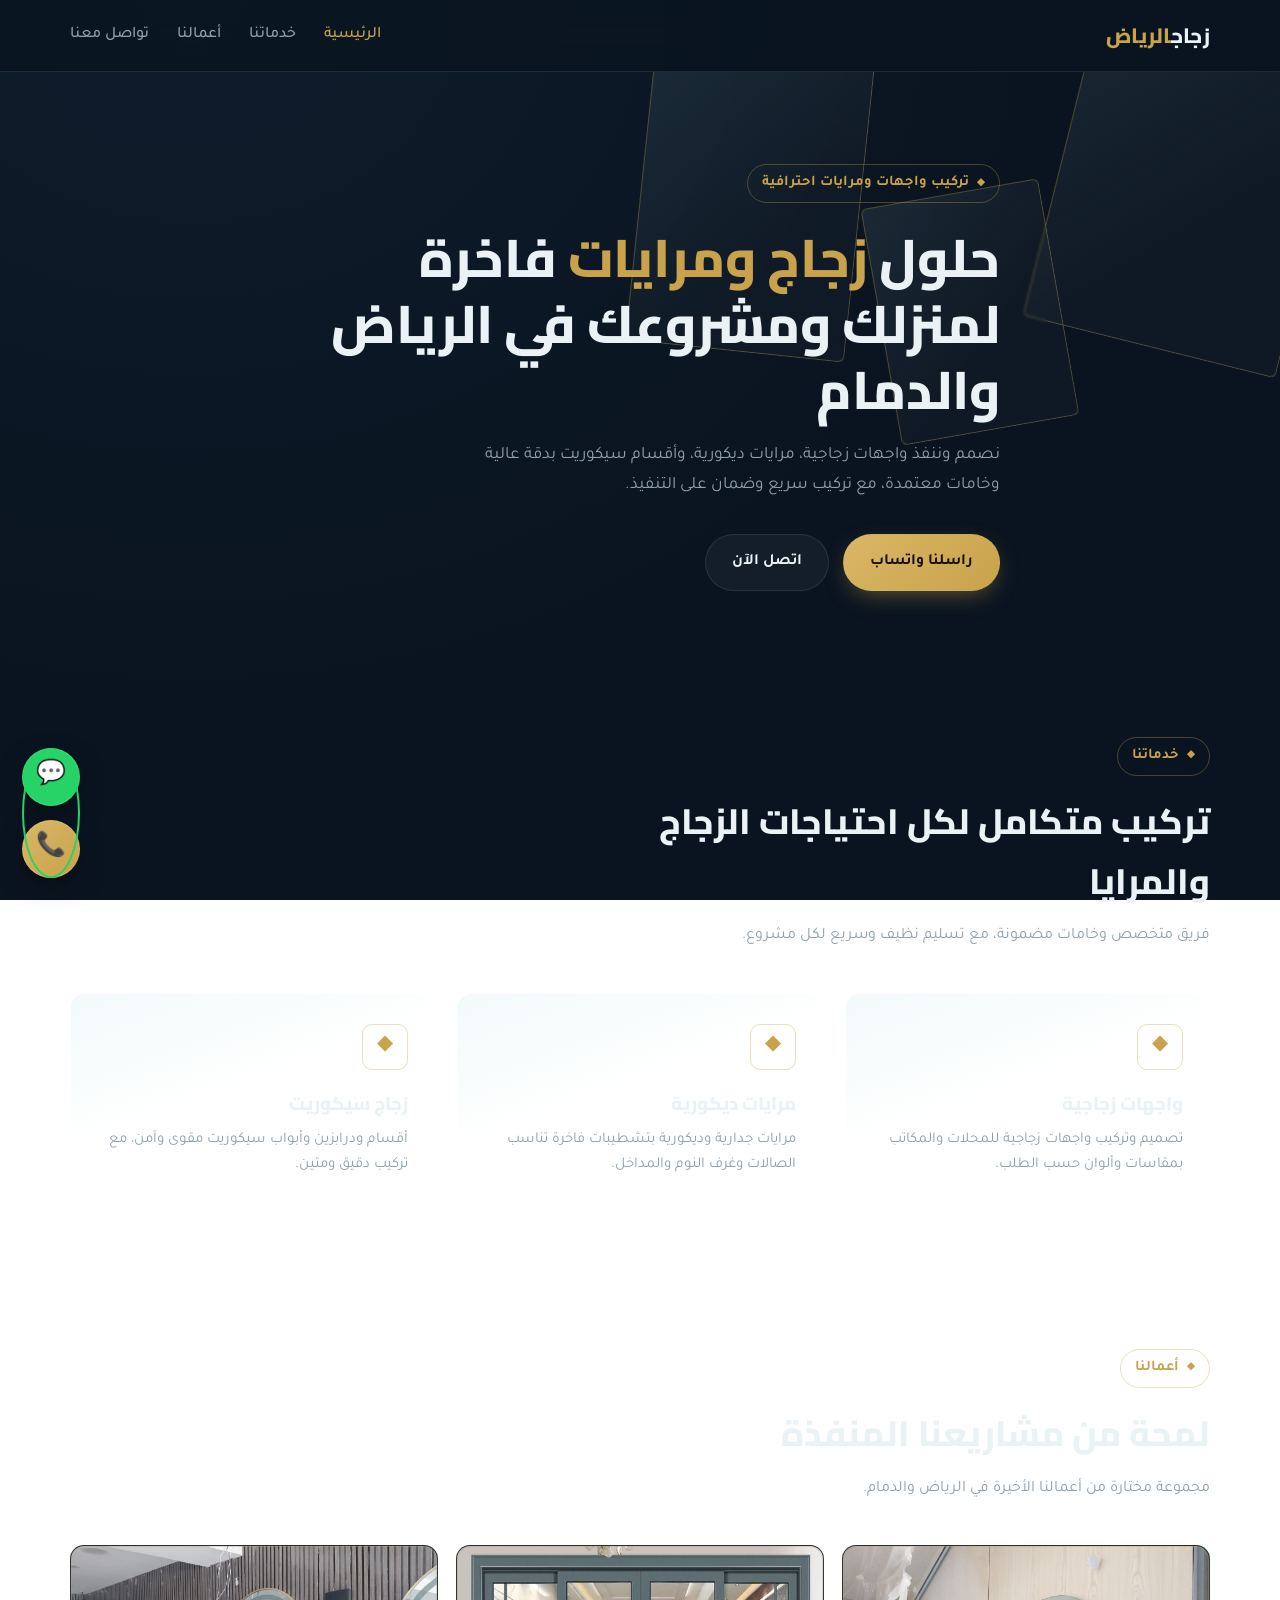
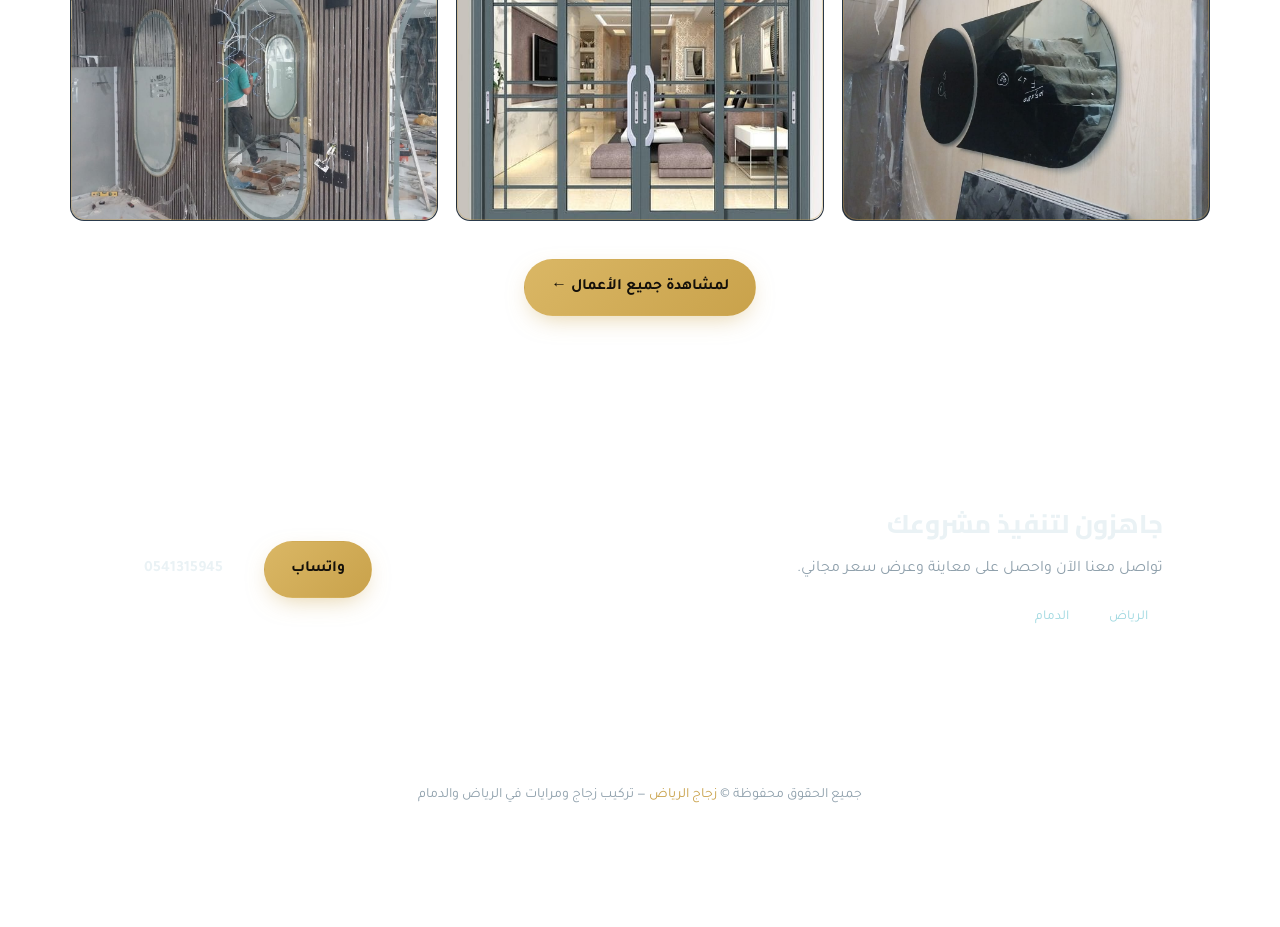
<file: index.html>
<!DOCTYPE html>
<html lang="ar" dir="rtl">
<head>
<meta charset="UTF-8">
<meta name="viewport" content="width=device-width, initial-scale=1.0">
<title>تركيب زجاج ومرايات | الرياض والدمام</title>
<link rel="stylesheet" href="style.css">
</head>
<body>

<header>
  <div class="container nav">
    <div class="logo">زجاج<span>الرياض</span></div>
    <nav class="nav-links">
      <a href="index.html" class="active">الرئيسية</a>
      <a href="#services">خدماتنا</a>
      <a href="projects.html">أعمالنا</a>
      <a href="#contact">تواصل معنا</a>
    </nav>
  </div>
</header>

<section class="hero">
  <div class="glass-panes">
    <div class="pane" style="width:260px;height:340px; top:-60px; right:-40px; transform:rotate(14deg);"></div>
    <div class="pane" style="width:180px;height:240px; top:120px; right:220px; transform:rotate(-10deg);"></div>
    <div class="pane" style="width:220px;height:300px; top:-20px; right:420px; transform:rotate(6deg);"></div>
  </div>
  <div class="container hero-inner">
    <span class="eyebrow">تركيب واجهات ومرايات احترافية</span>
    <h1>حلول <em>زجاج ومرايات</em> فاخرة لمنزلك ومشروعك في الرياض والدمام</h1>
    <p>نصمم وننفذ واجهات زجاجية، مرايات ديكورية، وأقسام سيكوريت بدقة عالية وخامات معتمدة، مع تركيب سريع وضمان على التنفيذ.</p>
    <div class="hero-ctas">
      <a class="btn btn-gold" href="https://wa.me/966541315945" target="_blank" rel="noopener">راسلنا واتساب</a>
      <a class="btn btn-outline" href="tel:+966541315945">اتصل الآن</a>
    </div>
  </div>
</section>

<section id="services">
  <div class="container">
    <div class="section-head">
      <span class="eyebrow">خدماتنا</span>
      <h2>تركيب متكامل لكل احتياجات الزجاج والمرايا</h2>
      <p>فريق متخصص وخامات مضمونة، مع تسليم نظيف وسريع لكل مشروع.</p>
    </div>
    <div class="services-grid">
      <div class="service-card">
        <div class="service-icon">◆</div>
        <h3>واجهات زجاجية</h3>
        <p>تصميم وتركيب واجهات زجاجية للمحلات والمكاتب بمقاسات وألوان حسب الطلب.</p>
      </div>
      <div class="service-card">
        <div class="service-icon">◆</div>
        <h3>مرايات ديكورية</h3>
        <p>مرايات جدارية وديكورية بتشطيبات فاخرة تناسب الصالات وغرف النوم والمداخل.</p>
      </div>
      <div class="service-card">
        <div class="service-icon">◆</div>
        <h3>زجاج سيكوريت</h3>
        <p>أقسام ودرابزين وأبواب سيكوريت مقوى وآمن، مع تركيب دقيق ومتين.</p>
      </div>
    </div>
  </div>
</section>

<section id="projects-teaser">
  <div class="container">
    <div class="section-head">
      <span class="eyebrow">أعمالنا</span>
      <h2>لمحة من مشاريعنا المنفذة</h2>
      <p>مجموعة مختارة من أعمالنا الأخيرة في الرياض والدمام.</p>
    </div>
    <div class="projects-teaser">
      <div class="frame">
        <img src="images/1.jpeg" data-fallback="01" alt="مشروع 1">
      </div>
      <div class="frame">
        <img src="images/2.jpeg" data-fallback="02" alt="مشروع 2">
      </div>
      <div class="frame">
        <img src="images/3.jpeg" data-fallback="03" alt="مشروع 3">
      </div>
    </div>
    <div class="more-wrap">
      <a class="btn btn-gold" href="projects.html">لمشاهدة جميع الأعمال ←</a>
    </div>
  </div>
</section>

<section id="contact">
  <div class="container">
    <div class="contact-panel">
      <div>
        <h2>جاهزون لتنفيذ مشروعك</h2>
        <p>تواصل معنا الآن واحصل على معاينة وعرض سعر مجاني.</p>
        <div class="cities">
          <span class="city-chip">الرياض</span>
          <span class="city-chip">الدمام</span>
        </div>
      </div>
      <div class="contact-ctas">
        <a class="btn btn-gold" href="https://wa.me/966541315945" target="_blank" rel="noopener">واتساب</a>
        <a class="btn btn-outline" href="tel:+966541315945">0541315945</a>
      </div>
    </div>
  </div>
</section>

<footer>
  <div class="container">
    جميع الحقوق محفوظة © <span class="gold">زجاج الرياض</span> — تركيب زجاج ومرايات في الرياض والدمام
  </div>
</footer>

<div class="fab-stack">
  <a class="fab fab-whatsapp" href="https://wa.me/966541315945" target="_blank" rel="noopener" aria-label="تواصل عبر واتساب">
    <span class="fab-pulse"></span>
    💬
  </a>
  <a class="fab fab-call" href="tel:+966541315945" aria-label="اتصال هاتفي">
    📞
  </a>
</div>

<script src="script.js"></script>
</body>
</html>
</file>
<file: style.css>
@import url('https://fonts.googleapis.com/css2?family=Cairo:wght@600;700;800&family=Tajawal:wght@400;500;700&display=swap');

:root{
  --bg: #0a1420;
  --bg-2: #0e1c2b;
  --panel: rgba(255,255,255,0.045);
  --panel-border: rgba(255,255,255,0.09);
  --gold: #c9a24b;
  --gold-soft: rgba(201,162,75,0.35);
  --ice: #9fd8e0;
  --text: #eaf2f5;
  --muted: #8fa0ac;
  --whatsapp: #25d366;
  --radius: 14px;
}

*{margin:0;padding:0;box-sizing:border-box;}

html{scroll-behavior:smooth;}

body{
  background: radial-gradient(120% 140% at 15% 0%, var(--bg-2) 0%, var(--bg) 55%) fixed;
  color: var(--text);
  font-family: 'Tajawal', sans-serif;
  direction: rtl;
  line-height: 1.7;
  overflow-x: hidden;
}

h1,h2,h3{
  font-family: 'Cairo', sans-serif;
  font-weight: 800;
}

a{color:inherit; text-decoration:none;}
img{display:block; max-width:100%;}

.container{
  width: min(1140px, 92%);
  margin-inline: auto;
}

/* ---------- Glass pane decorative motif ---------- */
.glass-panes{
  position:absolute;
  inset:0;
  overflow:hidden;
  pointer-events:none;
  z-index:0;
}
.pane{
  position:absolute;
  border:1px solid var(--gold-soft);
  border-radius: 6px;
  background: linear-gradient(135deg, rgba(159,216,224,0.10), rgba(255,255,255,0.02) 60%);
  backdrop-filter: blur(1px);
}

/* ---------- Header ---------- */
header{
  position: sticky;
  top:0;
  z-index: 50;
  background: rgba(10,20,32,0.75);
  backdrop-filter: blur(14px);
  border-bottom: 1px solid var(--panel-border);
}
.nav{
  display:flex;
  align-items:center;
  justify-content:space-between;
  padding: 18px 0;
}
.logo{
  font-family:'Cairo',sans-serif;
  font-weight:800;
  font-size: 1.3rem;
  letter-spacing:.3px;
}
.logo span{color:var(--gold);}
.nav-links{
  display:flex;
  gap: 28px;
  font-weight:500;
  color: var(--muted);
}
.nav-links a:hover{color:var(--ice);}
.nav-links a.active{color:var(--gold);}

/* ---------- Hero ---------- */
.hero{
  position:relative;
  padding: 92px 0 76px;
  overflow:hidden;
}
.hero-inner{
  position:relative;
  z-index:2;
  max-width: 720px;
}
.eyebrow{
  display:inline-flex;
  align-items:center;
  gap:8px;
  color: var(--gold);
  font-weight:700;
  font-size: .92rem;
  border:1px solid var(--gold-soft);
  padding: 6px 14px;
  border-radius: 999px;
  margin-bottom: 22px;
}
.eyebrow::before{content:"◆"; font-size:.6rem;}
.hero h1{
  font-size: clamp(2.1rem, 4.4vw, 3.3rem);
  line-height:1.25;
  margin-bottom: 18px;
}
.hero h1 em{
  font-style:normal;
  color: var(--gold);
}
.hero p{
  color: var(--muted);
  font-size: 1.08rem;
  max-width: 560px;
  margin-bottom: 34px;
}
.hero-ctas{
  display:flex;
  flex-wrap:wrap;
  gap:14px;
}

/* ---------- Buttons ---------- */
.btn{
  display:inline-flex;
  align-items:center;
  gap:10px;
  padding: 14px 26px;
  border-radius: 999px;
  font-weight:700;
  font-size: .98rem;
  border: 1px solid transparent;
  transition: transform .18s ease, box-shadow .18s ease, background .18s ease;
}
.btn:active{transform: scale(.97);}
.btn-gold{
  background: linear-gradient(135deg, #dab765, var(--gold));
  color: #14100a;
  box-shadow: 0 8px 24px -8px rgba(201,162,75,.55);
}
.btn-gold:hover{box-shadow: 0 10px 28px -6px rgba(201,162,75,.7);}
.btn-outline{
  border-color: var(--panel-border);
  background: var(--panel);
  color: var(--text);
}
.btn-outline:hover{border-color: var(--ice);}

/* ---------- Sections ---------- */
section{
  padding: 70px 0;
  position:relative;
}
.section-head{
  max-width: 620px;
  margin-bottom: 42px;
}
.section-head .eyebrow{margin-bottom:16px;}
.section-head h2{
  font-size: clamp(1.6rem, 3vw, 2.2rem);
  margin-bottom: 12px;
}
.section-head p{color:var(--muted);}

/* ---------- Services ---------- */
.services-grid{
  display:grid;
  grid-template-columns: repeat(3, 1fr);
  gap: 22px;
}
.service-card{
  position:relative;
  background: var(--panel);
  border:1px solid var(--panel-border);
  border-radius: var(--radius);
  padding: 30px 26px;
  overflow:hidden;
  transition: border-color .2s ease, transform .2s ease;
}
.service-card::before{
  content:"";
  position:absolute;
  inset: -1px;
  background: linear-gradient(160deg, rgba(159,216,224,.14), transparent 45%);
  pointer-events:none;
}
.service-card:hover{border-color: var(--gold-soft); transform: translateY(-4px);}
.service-icon{
  width:46px;height:46px;
  border-radius: 10px;
  border:1px solid var(--gold-soft);
  display:flex;align-items:center;justify-content:center;
  margin-bottom: 18px;
  color: var(--gold);
  font-size:1.3rem;
}
.service-card h3{font-size:1.15rem; margin-bottom:8px;}
.service-card p{color:var(--muted); font-size:.94rem;}

/* ---------- Projects teaser / grid ---------- */
.projects-teaser{
  display:grid;
  grid-template-columns: repeat(3, 1fr);
  gap: 18px;
}
.frame{
  position:relative;
  border-radius: var(--radius);
  overflow:hidden;
  border: 1px solid var(--panel-border);
  aspect-ratio: 4/3;
  background: linear-gradient(160deg, #16283a, #0c1722);
}
.frame img{
  width:100%; height:100%; object-fit:cover;
  transition: transform .5s ease;
}
.frame:hover img{transform: scale(1.06);}
.frame::after{
  content:"";
  position:absolute; inset:0;
  border: 1px solid var(--gold-soft);
  border-radius: var(--radius);
  pointer-events:none;
}
.frame .ph{
  position:absolute; inset:0;
  display:flex; align-items:center; justify-content:center;
  flex-direction:column; gap:6px;
  color: var(--muted);
  font-size:.85rem;
  font-weight:600;
}
.frame .ph span{
  font-family:'Cairo',sans-serif;
  color: var(--ice);
  font-size:1.6rem;
  font-weight:800;
}

.more-wrap{
  display:flex;
  justify-content:center;
  margin-top: 38px;
}

/* Full projects grid page */
.projects-grid{
  display:grid;
  grid-template-columns: repeat(4, 1fr);
  gap: 16px;
}

/* ---------- Contact ---------- */
.contact-panel{
  background: var(--panel);
  border:1px solid var(--panel-border);
  border-radius: 20px;
  padding: 46px;
  display:flex;
  align-items:center;
  justify-content:space-between;
  gap: 30px;
  flex-wrap:wrap;
  position:relative;
  overflow:hidden;
}
.contact-panel h2{font-size:1.6rem; margin-bottom:10px;}
.contact-panel p{color:var(--muted);}
.contact-ctas{display:flex; gap:14px; flex-wrap:wrap;}
.cities{
  display:flex; gap:10px; margin-top:16px;
}
.city-chip{
  border:1px solid var(--panel-border);
  padding: 6px 14px;
  border-radius: 999px;
  font-size:.85rem;
  color: var(--ice);
}

/* ---------- Footer ---------- */
footer{
  padding: 30px 0 120px;
  text-align:center;
  color: var(--muted);
  font-size:.88rem;
}
footer .gold{color:var(--gold);}

/* ---------- Floating action buttons ---------- */
.fab-stack{
  position: fixed;
  bottom: 22px;
  left: 22px;
  display:flex;
  flex-direction:column;
  gap: 14px;
  z-index: 100;
}
.fab{
  width: 58px; height:58px;
  border-radius:50%;
  display:flex;align-items:center;justify-content:center;
  font-size: 1.5rem;
  box-shadow: 0 10px 30px -8px rgba(0,0,0,.6);
  transition: transform .2s ease, box-shadow .2s ease;
  border: 1px solid rgba(255,255,255,.12);
}
.fab:hover{transform: translateY(-3px) scale(1.05);}
.fab-whatsapp{background: var(--whatsapp); color:#062b12;}
.fab-call{
  background: linear-gradient(135deg, #dab765, var(--gold));
  color:#14100a;
}
.fab-pulse{
  position:absolute;
  inset:0;
  border-radius:50%;
  border: 2px solid var(--whatsapp);
  animation: pulse 2.2s ease-out infinite;
}
@keyframes pulse{
  0%{transform:scale(1); opacity:.7;}
  100%{transform:scale(1.6); opacity:0;}
}

/* ---------- Lightbox ---------- */
.lightbox{
  position:fixed; inset:0;
  background: rgba(6,10,16,.92);
  display:none;
  align-items:center; justify-content:center;
  z-index: 200;
  padding: 30px;
}
.lightbox.open{display:flex;}
.lightbox img{
  max-width:min(90vw, 900px);
  max-height:85vh;
  border-radius: 10px;
  border: 1px solid var(--gold-soft);
}
.lightbox-close{
  position:absolute;
  top: 24px; left:24px;
  width:44px; height:44px;
  border-radius:50%;
  background: var(--panel);
  border:1px solid var(--panel-border);
  color:var(--text);
  font-size:1.2rem;
  display:flex;align-items:center;justify-content:center;
}

/* ---------- Responsive ---------- */
@media (max-width: 860px){
  .nav-links{display:none;}
  .services-grid{grid-template-columns: 1fr;}
  .projects-teaser{grid-template-columns: repeat(2,1fr);}
  .projects-grid{grid-template-columns: repeat(2,1fr);}
  .contact-panel{flex-direction:column; align-items:flex-start; padding:32px 24px;}
}
@media (max-width: 480px){
  .fab{width:52px; height:52px; font-size:1.3rem;}
}
</file>
